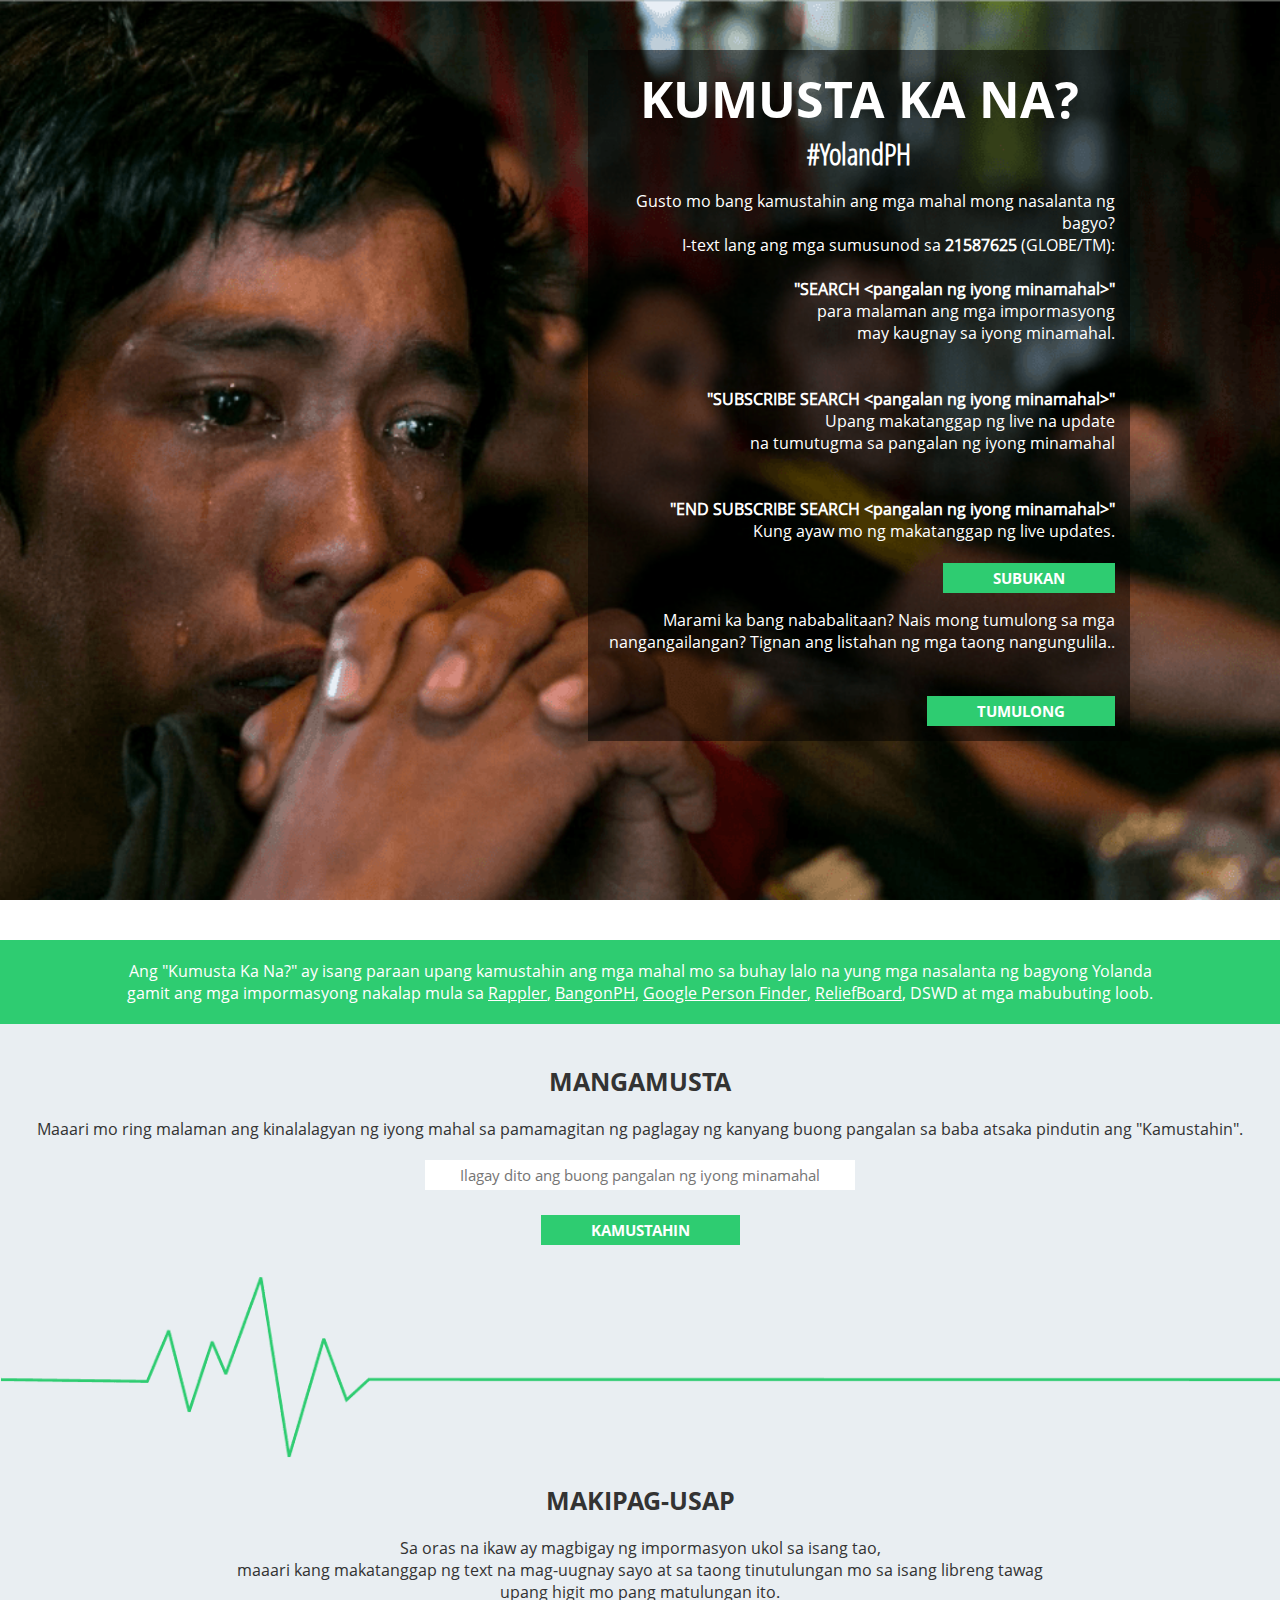
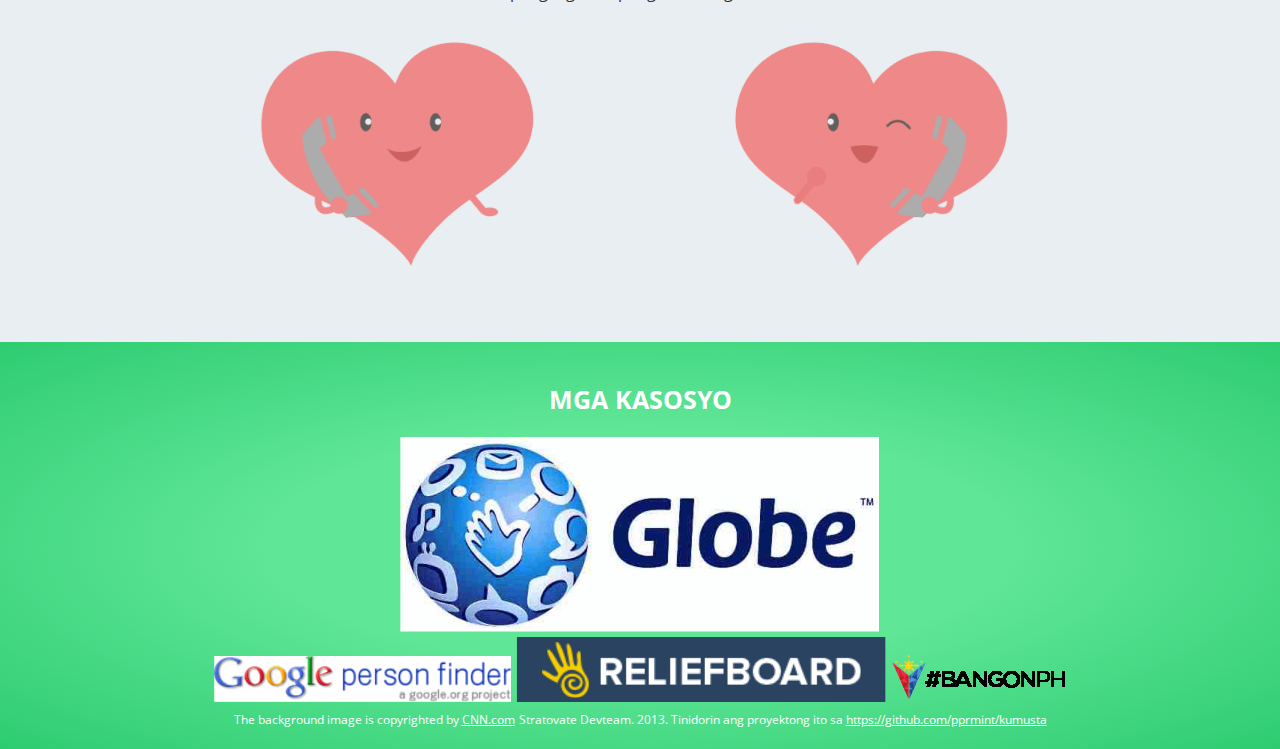
<file: index.html>
<!DOCTYPE html>
<html>
	<head>
		<meta http-equiv="Content-Type" content="text/html; charset=utf-8">
		<meta http-equiv="Cache-control" content="public">
		<meta name="viewport" content="width=device-width, user-scalable=no" />
		<title>Kamusta Ka Na?</title>
		<link rel="stylesheet" type="text/css" href="css/nprogress.css" />
		<style type="text/css">
			@font-face {
				font-family: "OpenSans";
				src: url("fonts/OpenSans-Regular.woff");
			}
			@font-face {
				font-family: "OpenSansLight";
				src: url("fonts/OpenSans-CondLight.woff");
			}
			@font-face {
				font-family: "OpenSansBold";
				src: url("fonts/OpenSans-Bold.woff");
			}
			*{
				font-family: "OpenSans";
				color: #FFF;
			}
			html,body{
				margin: 0;
				padding: 0;
				width: 100%;
			}
			.clearfix{	
				clear: both;
			}
			section{
				width: 100%;
				background: #2ECC71;
				padding: 20px 0;
				text-align: center;
			}
			#top{
				background-image: url(imgs/bg.png);
				background-attachment: fixed;
				background-repeat: no-repeat;
				background-size: cover;
				background-position: center;
				background-color: #FFF;
				position: relative;
			}
			#top #container{
				text-align: right;
				float: right;
				width: 40%;
				padding: 15px;
				margin-right: 150px;
				margin-top: 30px;
				background: rgba(0,0,0,0.5);
			}
			#middle{
				background-color: #E9EEF2;
			}
			#middle h3, #middle span{
				color: #333;
			}
			#bottom{
				background: #5fe697; /* Old browsers */
				background: -moz-radial-gradient(center, ellipse cover,  #5fe697 0%, #5fe697 41%, #2ecc71 100%); /* FF3.6+ */
				background: -webkit-gradient(radial, center center, 0px, center center, 100%, color-stop(0%,#5fe697), color-stop(41%,#5fe697), color-stop(100%,#2ecc71)); /* Chrome,Safari4+ */
				background: -webkit-radial-gradient(center, ellipse cover,  #5fe697 0%,#5fe697 41%,#2ecc71 100%); /* Chrome10+,Safari5.1+ */
				background: -o-radial-gradient(center, ellipse cover,  #5fe697 0%,#5fe697 41%,#2ecc71 100%); /* Opera 12+ */
				background: -ms-radial-gradient(center, ellipse cover,  #5fe697 0%,#5fe697 41%,#2ecc71 100%); /* IE10+ */
				background: radial-gradient(ellipse at center,  #5fe697 0%,#5fe697 41%,#2ecc71 100%); /* W3C */
				filter: progid:DXImageTransform.Microsoft.gradient( startColorstr='#5fe697', endColorstr='#2ecc71',GradientType=1 ); /* IE6-9 fallback on horizontal gradient */
			}
			h1,h3,h6{
				margin: 0;
			}
			h1, h3{
				font-family: "OpenSansBold";
			}
			h1{
				font-size: 50px;
				text-align: center;
			}
			h3{
				margin: 20px 0;
				font-size: 25px;
			}
			h6{
				text-align: center;
				font-size: 30px;
				font-family: "OpenSansLight";
			}
			input{
				margin: 20px 0;
				border: 0;
				font-size: 15px;
				width: 400px;
				padding: 5px 15px;
				color: #333;
				text-align: center;
			}
			button{
				margin-top: 5px;
				font-family: "OpenSansBold";
				border: 0;
				background: #2ECC71;
				font-size: 15px;
				padding: 5px 50px;
				cursor: pointer;
			}
			#copyright{
				font-size: 12px;
			}
			#results{
				color: #333;
				width: 90%;
				margin: 10px auto;
			}
			.res{
				width: 100%;
				margin: 10px;
			}
			.res:nth-child(odd){
				color: #2ECC71;
				background: #FFF;
			}
			.res a{
				color: #333;
				text-decoration: none;
			}
			.res a:hover{
				color: #000;
				text-decoration: underline;
			}
			#results h4{
				background: #2ECC71;
				color: #FFF;
				font-family: "OpenSansBold";
				clear: both;
				font-size: 15px;
				text-align: center;
				position: relative;
				width: 40%;
				padding: 10px;
				padding-right: 20px;
			}
			#results h4::after{
				content: ' ';
				height: 30px;
				width: 30px;
				background: inherit;
				position: absolute;
				right: -30px;
				top: 5px;
				pointer-events: none;
				-webkit-transform: translateX(-50%) rotate(45deg);
				transform: translateX(-50%) rotate(45deg);
				z-index: 3;
			}
			.white-button{
				background: #FFF;
				color: #2ECC71;
				text-decoration: none;
				padding: 5px 50px;
				font-family: "OpenSansBold";
			}
			.fb{
				float: left;
				width: 300px;
			}
			.ggl, .bph, .rbrd, .dswd{
				float: left;
				text-align: left;
				padding: 5px;
				width: 17%;
				width: calc(20%-10px);
				text-overflow: ellipsis;
				overflow: hidden
			}
			@media screen and (max-width: 960px) {
				img{
					width: 100%;
					height: auto;
				}
				#results h4{
					text-align: center;
					padding: 10px 0;
					width: 100%;
					width: calc(100%-20px);
				}	
				.fb{
					width: 50%;
					text-align: center;
				}
				#results{
					width: 100%;
				}
				.res{
					margin: 10px 0;
					padding: 5px 0;
				}
				#results h4::after{
					display: none;
				}
			}
			@media screen and (max-width: 768px) {
				#top #container{
					text-align: center;
					margin-right: 50px;
					width: 50%;
				}
				.ggl, .bph, .rbrd, .dswd{
					width: 100%;
				}
			}
			@media screen and (max-width: 480px) {
				#top #container{
					width: 100%;
					margin: 0;
					padding: 0;
					text-align: center;
				}
				input{
					width: 80%;
				}
				img{
					width: 100%;
					height: auto;
				}
				.fb{
					width: 100%;
				}
			}
		</style>
	</head>
	<body>
		<section id="top">
			<div id="container">
				<h1>KUMUSTA KA NA?</h1>
				<h6>#YolandPH</h6>
				<p>
					Gusto mo bang kamustahin ang mga mahal mong nasalanta ng bagyo?<br />
					I-text lang ang mga sumusunod sa <b>21587625</b> (GLOBE/TM):<br /><br />

					<b>"SEARCH &lt;pangalan ng iyong minamahal&gt;"</b><br />
					para malaman ang mga impormasyong<br />
					may kaugnay sa iyong minamahal.<br />
					<br /><br />
					<b>"SUBSCRIBE SEARCH &lt;pangalan ng iyong minamahal&gt;"</b><br />
					Upang makatanggap ng live na update<br />
					na tumutugma sa pangalan ng iyong minamahal<br />
					<br /><br />
					<b>"END SUBSCRIBE SEARCH &lt;pangalan ng iyong minamahal&gt;"</b><br />
					Kung ayaw mo ng makatanggap ng live updates.<br />
				</p>
				<button onclick="location.hash='#';location.hash='#desc';">SUBUKAN</button>
				<br />
				<p>Marami ka bang nababalitaan? Nais mong tumulong sa mga nangangailangan? Tignan ang listahan ng mga taong nangungulila..</p>
				<br />
				<button onclick="window.location = 'tumulong.html';">TUMULONG</button>
			</div>
			<br class="clearfix"/>
		</section>
		<section id="desc">
			Ang "Kumusta Ka Na?" ay isang paraan upang kamustahin ang mga mahal mo sa buhay lalo na yung mga nasalanta ng bagyong Yolanda<br />
			gamit ang mga impormasyong nakalap mula sa <a target="blank" href="//www.facebook.com/media/set/?set=a.666212400066213.1073741867.310621318958658&type=3">Rappler</a>, <a target="blank" href="//bangonph.com">BangonPH</a>, <a target="blank" href="//google.org/personfinder/">Google Person Finder</a>, <a target="blank" href="//reliefboard.com">ReliefBoard</a>, DSWD at mga mabubuting loob.
		</section>
		<section id="middle">
			<h3>MANGAMUSTA</h3>
			<span>Maaari mo ring malaman ang kinalalagyan ng iyong mahal sa pamamagitan ng paglagay ng kanyang buong pangalan sa baba atsaka pindutin ang "Kamustahin".</span>
			<br />
			<form action="POST" action="#" onsubmit="displayResult(); return false;">
				<input required="required" type="text" placeholder="Ilagay dito ang buong pangalan ng iyong minamahal" id="name"/>
				<br />
				<button type="submit" id="kamustahin">KAMUSTAHIN</button>
			<form>
			<div id="results"></div>
			<br class="clearfix"/>
			<img alt="lifeline" src="imgs/lifeline.png" width="100%" height="auto"/>
			<h3>MAKIPAG-USAP</h3>
			<span>Sa oras na ikaw ay magbigay ng impormasyon ukol sa isang tao,<br />maaari kang makatanggap ng text na mag-uugnay sayo at sa taong tinutulungan mo sa isang libreng tawag<br />upang higit mo pang matulungan ito.</span>
			<br /><br />
			<img alt="hearts" src="imgs/hearts.png" width="60%" height="auto"/>
			<br /><br />
		</section>
		
		<section id="bottom">
			<h3>MGA KASOSYO</h3>
			<a target="_blank" href="//beta.globe.com.ph"><img src="imgs/globe.png" width="480px" height="196px" alt="Globe"/></a>
			<br />
			<a target="_blank" href="//google.org/personfinder/"><img src="imgs/google.png" width="298px" height="46px" alt="Google Person Finder"/></a>
			<a target="_blank" href="//reliefboard.com"><img src="imgs/reliefboard.png" width="370px" height="65px" alt="ReliefBoard"/></a>
			<a target="_blank" href="//bangonph.com"><img src="imgs/bangonph.png" width="177" height="50px" alt="BangonPH"/></a>
			<br />
			<span id="copyright">The background image is copyrighted by <a target="_blank" href="//CNN.com">CNN.com</a></span>
			<span id="copyright">Stratovate Devteam. 2013. Tinidorin ang proyektong ito sa <a target="_blank" href="https://github.com/pprmint/kumusta">https://github.com/pprmint/kumusta</a></span>
		</section>
		
		<script type="text/javascript" src="js/nprogress.js"></script>
		<script type="text/javascript">
			String.prototype.trim = function(c){
				var d = c || 80;
				return this.substring(0,d-3) + (this.length >= d ?'...':'');
			};
			function displayResult(){
				var a = document.getElementById('name').value,
					button = document.getElementById('kamustahin'),
					res = document.getElementById('results'),
					xmlhttp,
					data,
					i;
				if(a && a.length > 2){
					NProgress.start();
					button.innerHTML = "KASALUKUYANG KINUKUMUSTA...";
					xmlhttp = new XMLHttpRequest();
					xmlhttp.onreadystatechange = function(){
						if(xmlhttp.readyState == 1){
							NProgress.set(0.33);
						}
						else if(xmlhttp.readyState == 3){
							NProgress.set(0.66);
						}
						else if (xmlhttp.readyState == 4 && xmlhttp.status == 200){
							res.innerHTML = "";
							data = JSON.parse(xmlhttp.responseText);
							data = data.data;
							button.innerHTML = "KAMUSTAHIN";
							
							data.fb.length && (res.innerHTML += "<br /><h4>MGA RESULTA GALING SA RAPPLER</h4>");
							for(i=0; i < data.fb.length; i+=1){
								if(data.fb[i].image){
									res.innerHTML += "<div class='res fb'><a target='_blank' href='"+data.fb[i].from+"'><img src='"+data.fb[i].image+"' width='300px'/></a></div>";
								}
							}
							res.innerHTML += "<br /><br class='clearfix'/>";
							
							data.google.length && (res.innerHTML += "<br class='clearfix' /><h4>MGA RESULTA GALING SA GOOGLE</h4>");
							for(i=0; i < data.google.length; i+=1){
								if(data.google[i].message && data.google[i].message.length > 5){
									res.innerHTML += "<div class='res ggl'><a target='_blank' href='"+data.google[i].from+"'>"+data.google[i].sender+", "+data.google[i].message.trim()+"</div>";
								}
							}
							
							data.dswd.length && (res.innerHTML += "<br class='clearfix' /><h4>MGA RESULTA GALING SA DSWD</h4>");
							for(i=0; i < data.dswd.length; i+=1){
								if(data.dswd[i].message){
									res.innerHTML += "<div class='res dswd'><a target='_blank' href='"+data.dswd[i].from+"'>From "+data.dswd[i].sender+" : "+data.dswd[i].message.trim()+" </div>";
								}
							}
							
							data.bangon.length && (res.innerHTML += "<br class='clearfix' /><h4>MGA RESULTA GALING SA BANGONPH</h4>");
							for(i=0; i < data.bangon.length; i+=1){
								if(data.bangon[i].message){
									res.innerHTML += "<div class='res bph'><a target='_blank' href='//www.bangonph.com/posts/"+data.bangon[i].id+"'>From "+data.bangon[i].sender+" : "+data.bangon[i].message.trim()+"</div>";
								}
							}
							
							data.relief.length && (res.innerHTML += "<br class='clearfix'/><h4>MGA RESULTA GALING SA RELIEFBOARD</h4>");
							for(i=0; i < data.relief.length; i+=1){
								if(data.relief[i].message){
									res.innerHTML += "<div class='res rbrd'><a target='_blank' href='//www.reliefboard.com/ph/post.php?id="+data.relief[i].id+"'>From "+unescape(data.relief[i].sender)+" : "+unescape(data.relief[i].message.trim())+"</div>";
								}
							}
							
							
							if(	data.fb.length == 0 &&
								data.google.length == 0 &&
								data.relief.length == 0 &&
								data.bangon.length == 0 &&
								data.dswd.length == 0){
								res.innerHTML += "Pasensya na ngunit wala kaming nakalap na balita na may kaugnay kay '"+a+"' :( Patawad..";
							}
							
							NProgress.done();
						}
					};
					xmlhttp.open("GET","http://ec2-184-169-205-217.us-west-1.compute.amazonaws.com/search?source=web&query="+a,true);
					xmlhttp.send();
				}
				else{
					alert("Pakilagay ng mabuti ang pangalan ng iyong minamahal");
				}
			}
			(function(){
				var top = document.getElementById('top'),
					respond = function(){
						top.style.minHeight = window.innerHeight+"px";
					};
				window.onresize = respond;
				respond();
			})();
		</script>
	</body>
</html>
</file>
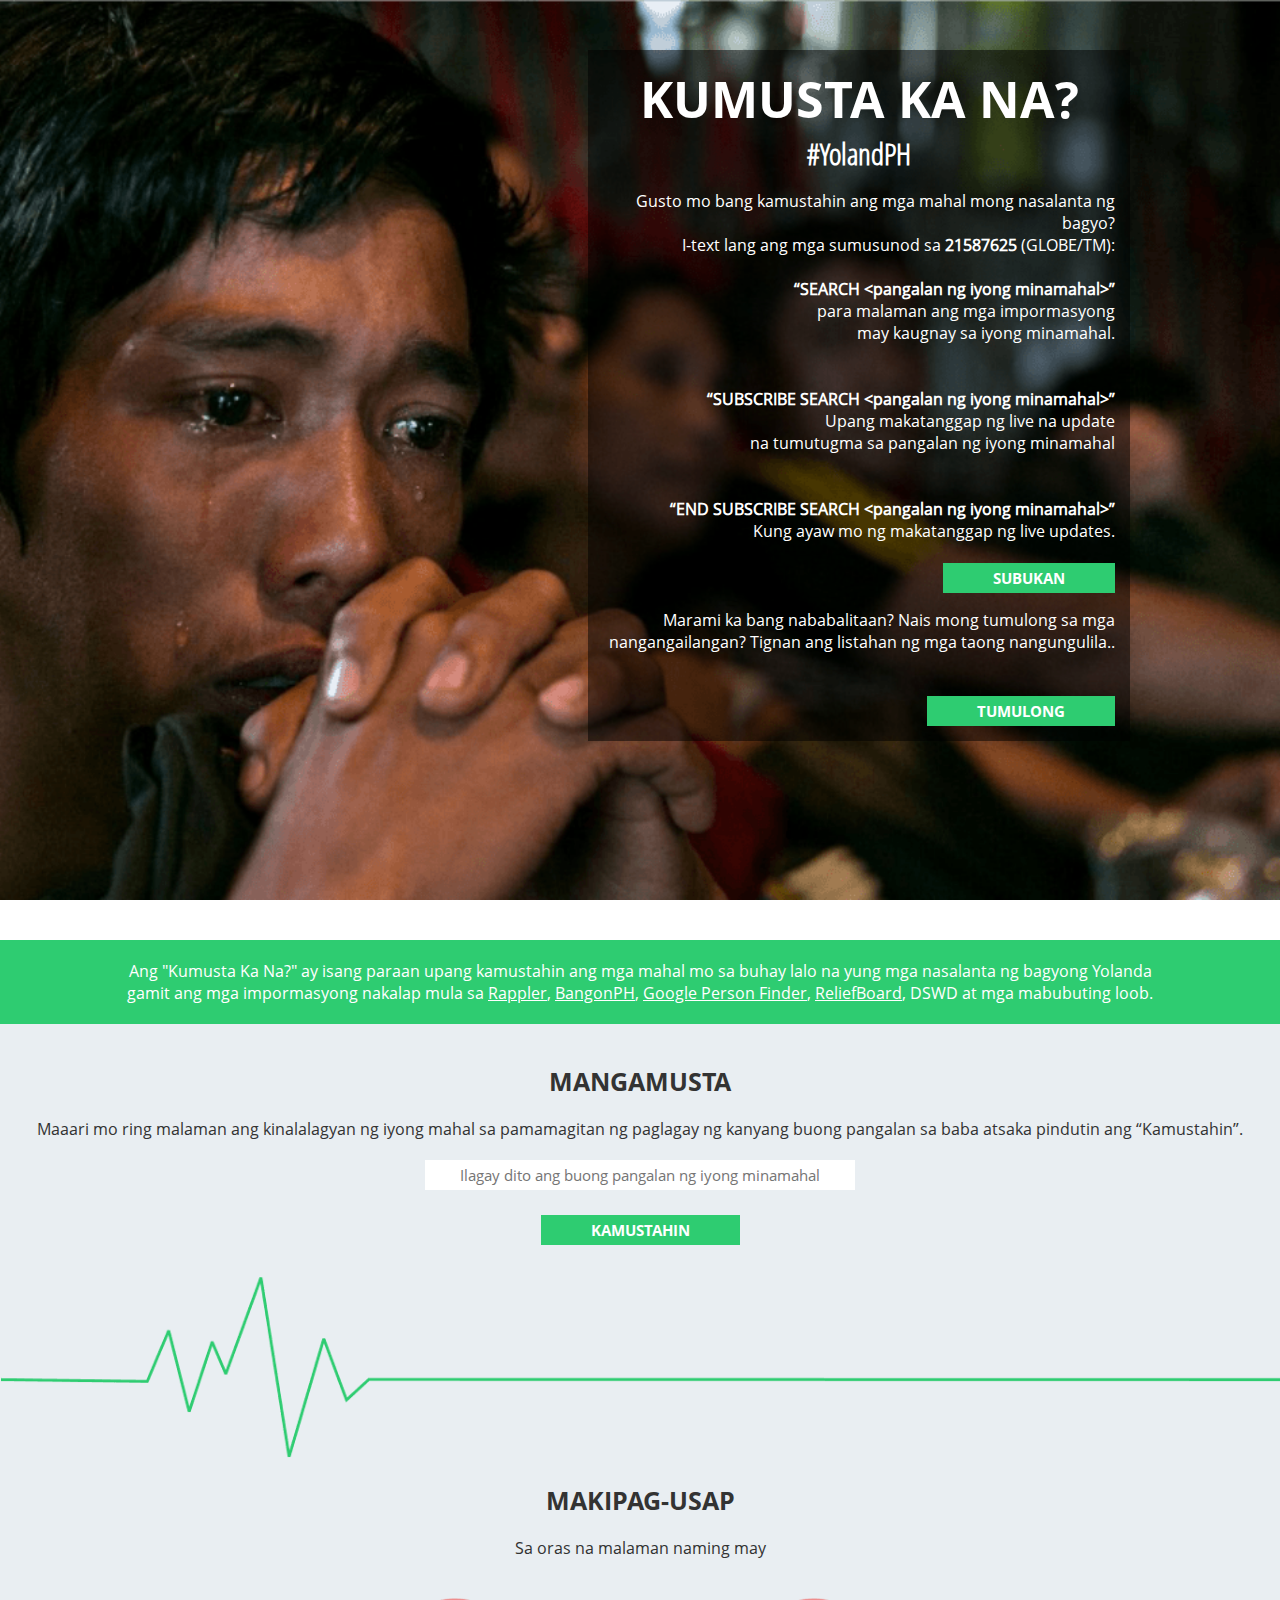
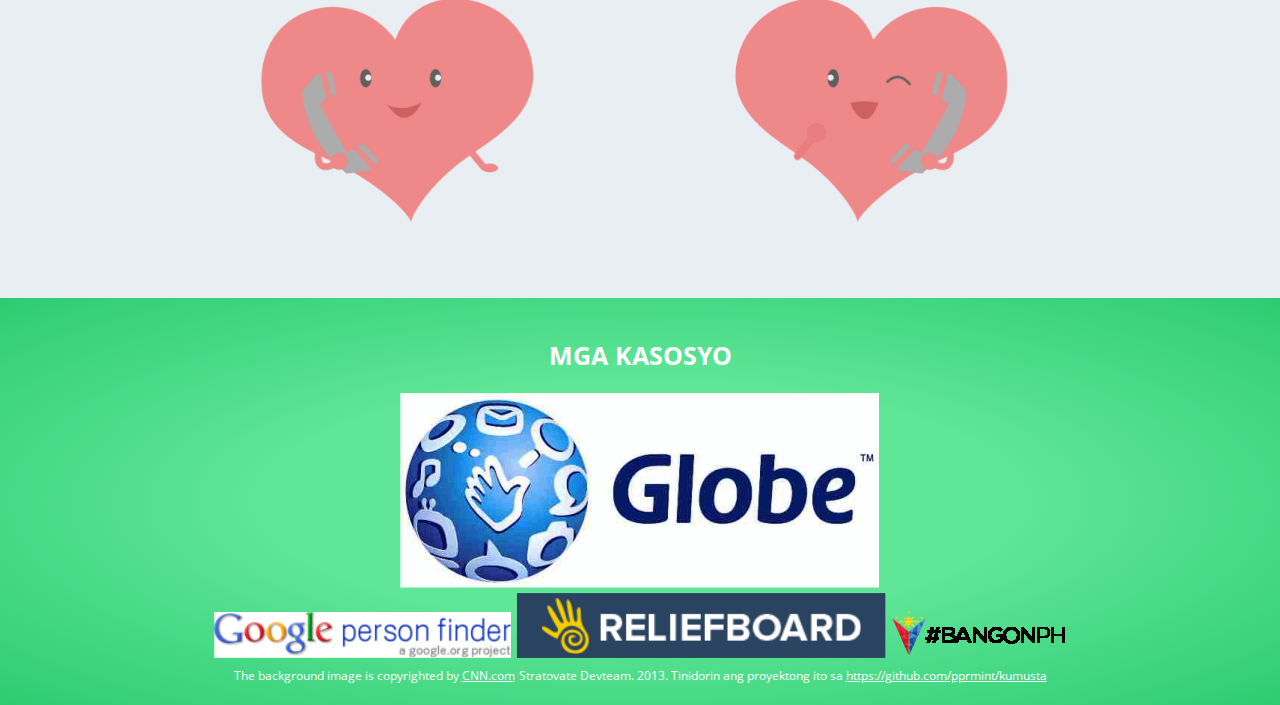
<file: frontend/index.html>
<!DOCTYPE html>
<html>
	<head>
		<meta http-equiv="Content-Type" content="text/html; charset=utf-8">
		<meta http-equiv="Cache-control" content="public">
		<meta name="viewport" content="width=device-width, user-scalable=no" />
		<title>Kamusta Ka Na?</title>
		<link rel="stylesheet" type="text/css" href="css/nprogress.css" />
		<style type="text/css">
			@font-face {
				font-family: "OpenSans";
				src: url("fonts/OpenSans-Regular.woff");
			}
			@font-face {
				font-family: "OpenSansLight";
				src: url("fonts/OpenSans-CondLight.woff");
			}
			@font-face {
				font-family: "OpenSansBold";
				src: url("fonts/OpenSans-Bold.woff");
			}
			*{
				font-family: "OpenSans";
				color: #FFF;
			}
			html,body{
				margin: 0;
				padding: 0;
				width: 100%;
			}
			.clearfix{	
				clear: both;
			}
			section{
				width: 100%;
				background: #2ECC71;
				padding: 20px 0;
				text-align: center;
			}
			#top{
				background-image: url(imgs/bg.png);
				background-attachment: fixed;
				background-repeat: no-repeat;
				background-size: cover;
				background-position: center;
				background-color: #FFF;
				position: relative;
			}
			#top #container{
				text-align: right;
				float: right;
				width: 40%;
				padding: 15px;
				margin-right: 150px;
				margin-top: 30px;
				background: rgba(0,0,0,0.5);
			}
			#middle{
				background-color: #E9EEF2;
			}
			#middle h3, #middle span{
				color: #333;
			}
			#bottom{
				background: #5fe697; /* Old browsers */
				background: -moz-radial-gradient(center, ellipse cover,  #5fe697 0%, #5fe697 41%, #2ecc71 100%); /* FF3.6+ */
				background: -webkit-gradient(radial, center center, 0px, center center, 100%, color-stop(0%,#5fe697), color-stop(41%,#5fe697), color-stop(100%,#2ecc71)); /* Chrome,Safari4+ */
				background: -webkit-radial-gradient(center, ellipse cover,  #5fe697 0%,#5fe697 41%,#2ecc71 100%); /* Chrome10+,Safari5.1+ */
				background: -o-radial-gradient(center, ellipse cover,  #5fe697 0%,#5fe697 41%,#2ecc71 100%); /* Opera 12+ */
				background: -ms-radial-gradient(center, ellipse cover,  #5fe697 0%,#5fe697 41%,#2ecc71 100%); /* IE10+ */
				background: radial-gradient(ellipse at center,  #5fe697 0%,#5fe697 41%,#2ecc71 100%); /* W3C */
				filter: progid:DXImageTransform.Microsoft.gradient( startColorstr='#5fe697', endColorstr='#2ecc71',GradientType=1 ); /* IE6-9 fallback on horizontal gradient */
			}
			h1,h3,h6{
				margin: 0;
			}
			h1, h3{
				font-family: "OpenSansBold";
			}
			h1{
				font-size: 50px;
				text-align: center;
			}
			h3{
				margin: 20px 0;
				font-size: 25px;
			}
			h6{
				text-align: center;
				font-size: 30px;
				font-family: "OpenSansLight";
			}
			input{
				margin: 20px 0;
				border: 0;
				font-size: 15px;
				width: 400px;
				padding: 5px 15px;
				color: #333;
				text-align: center;
			}
			button{
				margin-top: 5px;
				font-family: "OpenSansBold";
				border: 0;
				background: #2ECC71;
				font-size: 15px;
				padding: 5px 50px;
				cursor: pointer;
			}
			#copyright{
				font-size: 12px;
			}
			#results{
				width: 90%;
				margin: 10px auto;
			}
			.res{
				width: 100%;
				margin: 0 auto;
			}
			.res:nth-child(odd){
				color: #2ECC71;
				background: #FFF;
			}
			.res a{
				color: #333;
				text-decoration: none;
			}
			.res a:hover{
				color: #000;
				text-decoration: underline;
			}
			#results h4{
				background: #2ECC71;
				color: #FFF;
				font-family: "OpenSansBold";
				clear: both;
				font-size: 15px;
				text-align: center;
				position: relative;
				width: 40%;
				padding: 10px;
				padding-right: 20px;
			}
			#results h4::after{
				content: ' ';
				height: 30px;
				width: 30px;
				background: inherit;
				position: absolute;
				right: -30px;
				top: 5px;
				pointer-events: none;
				-webkit-transform: translateX(-50%) rotate(45deg);
				transform: translateX(-50%) rotate(45deg);
				z-index: 3;
			}
			.white-button{
				background: #FFF;
				color: #2ECC71;
				text-decoration: none;
				padding: 5px 50px;
				font-family: "OpenSansBold";
			}
			.fb{
				float: left;
				width: 300px;
			}
			.ggl, .bph, .rbrd, .dswd{
				float: left;
				text-align: left;
				padding: 5px;
				width: 17%;
				width: calc(20%-10px);
				border-bottom: 1px solid #CCC;
				text-overflow: ellipsis;
				overflow: hidden
			}
			@media screen and (max-width: 960px) {
				img{
					width: 100%;
					height: auto;
				}
				#results h4{
					width: 100%;
					text-align: center;
					padding: 10px;
				}
				.fb{
					width: 50%;
					text-align: center;
				}
				#results{
					width: 100%;
				}
				#results h4::after{
					display: none;
				}
			}
			@media screen and (max-width: 768px) {
				#top #container{
					text-align: center;
					margin-right: 50px;
					width: 50%;
				}
				.ggl, .bph, .rbrd, .dswd{
					width: 100%;
				}
			}
			@media screen and (max-width: 480px) {
				#top #container{
					width: 100%;
					margin: 0;
					padding: 0;
					text-align: center;
				}
				input{
					width: 80%;
				}
				img{
					width: 100%;
					height: auto;
				}
				.fb{
					width: 100%;
				}
			}
		</style>
	</head>
	<body>
		<section id="top">
			<div id="container">
				<h1>KUMUSTA KA NA?</h1>
				<h6>#YolandPH</h6>
				<p>
					Gusto mo bang kamustahin ang mga mahal mong nasalanta ng bagyo?<br />
					I-text lang ang mga sumusunod sa <b>21587625</b> (GLOBE/TM):<br /><br />

					<b>“SEARCH &lt;pangalan ng iyong minamahal&gt;”</b><br />
					para malaman ang mga impormasyong<br />
					may kaugnay sa iyong minamahal.<br />
					<br /><br />
					<b>“SUBSCRIBE SEARCH &lt;pangalan ng iyong minamahal&gt;”</b><br />
					Upang makatanggap ng live na update<br />
					na tumutugma sa pangalan ng iyong minamahal<br />
					<br /><br />
					<b>“END SUBSCRIBE SEARCH &lt;pangalan ng iyong minamahal&gt;”</b><br />
					Kung ayaw mo ng makatanggap ng live updates.<br />
				</p>
				<button onclick="location.hash='#';location.hash='#desc';">SUBUKAN</button>
				<br />
				<p>Marami ka bang nababalitaan? Nais mong tumulong sa mga nangangailangan? Tignan ang listahan ng mga taong nangungulila..</p>
				<br />
				<button onclick="window.location = 'tumulong.html';">TUMULONG</button>
			</div>
			<br class="clearfix"/>
		</section>
		<section id="desc">
			Ang "Kumusta Ka Na?" ay isang paraan upang kamustahin ang mga mahal mo sa buhay lalo na yung mga nasalanta ng bagyong Yolanda<br />
			gamit ang mga impormasyong nakalap mula sa <a target="blank" href="//www.facebook.com/media/set/?set=a.666212400066213.1073741867.310621318958658&type=3">Rappler</a>, <a target="blank" href="//bangonph.com">BangonPH</a>, <a target="blank" href="//google.org/personfinder/">Google Person Finder</a>, <a target="blank" href="//reliefboard.com">ReliefBoard</a>, DSWD at mga mabubuting loob.
		</section>
		<section id="middle">
			<h3>MANGAMUSTA</h3>
			<span>Maaari mo ring malaman ang kinalalagyan ng iyong mahal sa pamamagitan ng paglagay ng kanyang buong pangalan sa baba atsaka pindutin ang “Kamustahin”.</span>
			<br />
			<form action="POST" action="#" onsubmit="displayResult(); return false;">
				<input required="required" type="text" placeholder="Ilagay dito ang buong pangalan ng iyong minamahal" id="name"/>
				<br />
				<button type="submit" id="kamustahin">KAMUSTAHIN</button>
			<form>
			<div id="results"></div>
			<br class="clearfix"/>
			<img alt="lifeline" src="imgs/lifeline.png" width="100%" height="auto"/>
			<h3>MAKIPAG-USAP</h3>
			<span>Sa oras na malaman naming may</span>
			<br /><br />
			<img alt="hearts" src="imgs/hearts.png" width="60%" height="auto"/>
			<br /><br />
		</section>
		
		<section id="bottom">
			<h3>MGA KASOSYO</h3>
			<a target="_blank" href="//beta.globe.com.ph"><img src="imgs/globe.png" width="480px" height="196px" alt="Globe"/></a>
			<br />
			<a target="_blank" href="//google.org/personfinder/"><img src="imgs/google.png" width="298px" height="46px" alt="Google Person Finder"/></a>
			<a target="_blank" href="//reliefboard.com"><img src="imgs/reliefboard.png" width="370px" height="65px" alt="ReliefBoard"/></a>
			<a target="_blank" href="//bangonph.com"><img src="imgs/bangonph.png" width="177" height="50px" alt="BangonPH"/></a>
			<br />
			<span id="copyright">The background image is copyrighted by <a target="_blank" href="//CNN.com">CNN.com</a></span>
			<span id="copyright">Stratovate Devteam. 2013. Tinidorin ang proyektong ito sa <a target="_blank" href="https://github.com/pprmint/kumusta">https://github.com/pprmint/kumusta</a></span>
		</section>
		
		<script type="text/javascript" src="js/nprogress.js"></script>
		<script type="text/javascript">
			String.prototype.trim = function(c){
				var d = c || 80;
				return this.substring(0,d-3) + (this.length >= d ?'...':'');
			};
			function displayResult(){
				var a = document.getElementById('name').value,
					button = document.getElementById('kamustahin'),
					res = document.getElementById('results'),
					xmlhttp,
					data,
					i;
				if(a && a.length > 2){
					NProgress.start();
					button.innerHTML = "KASALUKUYANG KINUKUMUSTA...";
					xmlhttp = new XMLHttpRequest();
					xmlhttp.onreadystatechange = function(){
						if(xmlhttp.readyState == 1){
							NProgress.set(0.33);
						}
						else if(xmlhttp.readyState == 3){
							NProgress.set(0.66);
						}
						else if (xmlhttp.readyState == 4 && xmlhttp.status == 200){
							res.innerHTML = "";
							data = JSON.parse(xmlhttp.responseText);
							data = data.data;
							button.innerHTML = "KAMUSTAHIN";
							
							data.fb.length && (res.innerHTML += "<br /><h4>MGA RESULTA GALING SA RAPPLER</h4>");
							for(i=0; i < data.fb.length; i+=1){
								if(data.fb[i].image){
									res.innerHTML += "<div class='res fb'><a target='_blank' href='"+data.fb[i].from+"'><img src='"+data.fb[i].image+"' width='300px'/></a></div>";
								}
							}
							res.innerHTML += "<br /><br class='clearfix'/>";
							
							data.google.length && (res.innerHTML += "<br class='clearfix' /><h4>MGA RESULTA GALING SA GOOGLE</h4>");
							for(i=0; i < data.google.length; i+=1){
								if(data.google[i].message && data.google[i].message.length > 5){
									res.innerHTML += "<div class='res ggl'><a target='_blank' href='"+data.google[i].from+"'>"+data.google[i].message.trim()+"</div>";
								}
							}
							
							data.dswd.length && (res.innerHTML += "<br class='clearfix' /><h4>MGA RESULTA GALING SA DSWD</h4>");
							for(i=0; i < data.dswd.length; i+=1){
								if(data.dswd[i].message){
									res.innerHTML += "<div class='res dswd'><a target='_blank' href='"+data.dswd[i].from+"'>From "+data.dswd[i].sender+" : "+data.dswd[i].message.trim()+" </div>";
								}
							}
							
							data.bangon.length && (res.innerHTML += "<br class='clearfix' /><h4>MGA RESULTA GALING SA BANGONPH</h4>");
							for(i=0; i < data.bangon.length; i+=1){
								if(data.bangon[i].message){
									res.innerHTML += "<div class='res bph'><a target='_blank' href='//www.bangonph.com/posts/"+data.bangon[i].id+"'>From "+data.bangon[i].sender+" : "+data.bangon[i].message.trim()+"</div>";
								}
							}
							
							data.relief.length && (res.innerHTML += "<br class='clearfix'/><h4>MGA RESULTA GALING SA RELIEFBOARD</h4>");
							for(i=0; i < data.relief.length; i+=1){
								if(data.relief[i].message){
									res.innerHTML += "<div class='res rbrd'><a target='_blank' href='//www.reliefboard.com/ph/post.php?id="+data.relief[i].id+"'>From "+unescape(data.relief[i].sender)+" : "+unescape(data.relief[i].message.trim())+"</div>";
								}
							}
							
							NProgress.done();
						}
					};
					xmlhttp.open("GET","http://ec2-184-169-205-217.us-west-1.compute.amazonaws.com/search?source=web&query="+a,true);
					xmlhttp.send();
				}
				else{
					alert("Pakilagay ng mabuti ang pangalan ng iyong minamahal");
				}
			}
			(function(){
				var top = document.getElementById('top'),
					respond = function(){
						top.style.minHeight = window.innerHeight+"px";
					};
				window.onresize = respond;
				respond();
			})();
		</script>
	</body>
</html>
</file>
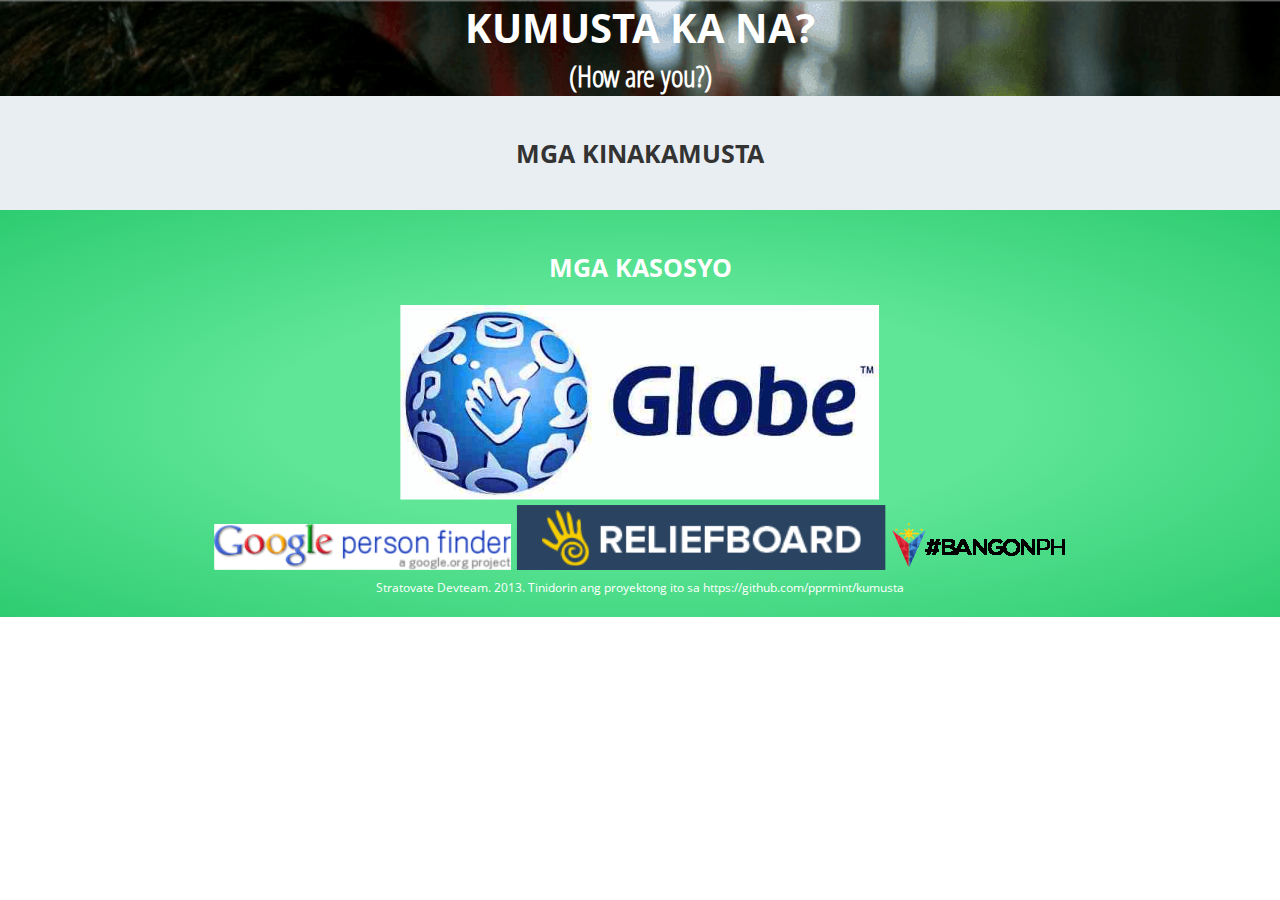
<file: tumulong.html>
<!DOCTYPE html>
<html>
	<head>
		<meta http-equiv="Content-Type" content="text/html; charset=utf-8">
		<meta http-equiv="Cache-control" content="public">
		<meta name="viewport" content="width=device-width, user-scalable=no" />
		<title>Kamusta Ka Na?</title>
		<style type="text/css">
			@font-face {
				font-family: "OpenSans";
				src: url("fonts/OpenSans-Regular.woff");
			}
			@font-face {
				font-family: "OpenSansLight";
				src: url("fonts/OpenSans-CondLight.woff");
			}
			@font-face {
				font-family: "OpenSansBold";
				src: url("fonts/OpenSans-Bold.woff");
			}
			*{
				font-family: "OpenSans";
				color: #FFF;
			}
			html,body{
				margin: 0;
				padding: 0;
				width: 100%;
			}
			.clearfix{
				clear: both;
			}
			section{
				width: 100%;
				padding: 20px 0;
				text-align: center;
			}
			#top{
				background-image: url(imgs/bg.png);
				background-attachment: fixed;
				background-repeat: no-repeat;
				background-size: cover;
				background-position: center;
				padding: 0;
			}
			#middle{
				background-color: #E9EEF2;
			}
			#middle ul li{
				padding: 5px 0;
				text-align: left;
			}
			#middle h3{
				color: #333;
			}
			#list{
				-moz-column-count:3; /* Firefox */
				-webkit-column-count:3; /* Safari and Chrome */
				column-count:3;
			}
			#list a{
				color: #333;
			}
			#list a:hover{
				color: #000;
				text-decoration: underline;
			}
			#bottom{
				background: #5fe697; /* Old browsers */
				background: -moz-radial-gradient(center, ellipse cover,  #5fe697 0%, #5fe697 41%, #2ecc71 100%); /* FF3.6+ */
				background: -webkit-gradient(radial, center center, 0px, center center, 100%, color-stop(0%,#5fe697), color-stop(41%,#5fe697), color-stop(100%,#2ecc71)); /* Chrome,Safari4+ */
				background: -webkit-radial-gradient(center, ellipse cover,  #5fe697 0%,#5fe697 41%,#2ecc71 100%); /* Chrome10+,Safari5.1+ */
				background: -o-radial-gradient(center, ellipse cover,  #5fe697 0%,#5fe697 41%,#2ecc71 100%); /* Opera 12+ */
				background: -ms-radial-gradient(center, ellipse cover,  #5fe697 0%,#5fe697 41%,#2ecc71 100%); /* IE10+ */
				background: radial-gradient(ellipse at center,  #5fe697 0%,#5fe697 41%,#2ecc71 100%); /* W3C */
				filter: progid:DXImageTransform.Microsoft.gradient( startColorstr='#5fe697', endColorstr='#2ecc71',GradientType=1 ); /* IE6-9 fallback on horizontal gradient */
			}
			h1,h3,h6{
				margin: 0;
			}
			a{
				text-decoration: none;
			}
			h1, h3{
				font-family: "OpenSansBold";
			}
			h1{
				font-size: 40px;
				text-align: center;
			}
			h3{
				margin: 20px 0;
				font-size: 25px;
			}
			h6{
				text-align: center;
				font-size: 30px;
				font-family: "OpenSansLight";
			}
			button{
				margin-top: 5px;
				font-family: "OpenSansBold";
				border: 0;
				background: #2ECC71;
				font-size: 15px;
				padding: 5px 50px;
				cursor: pointer;
			}
			#copyright{
				font-size: 12px;
			}
			.white-button{
				background: #FFF;
				color: #2ECC71;
				text-decoration: none;
				padding: 5px 50px;
			}
			@media screen and (max-width: 768px) {
				#top #container{
					text-align: center;
				}
			}
			@media screen and (max-width: 480px) {
				#top #container{
					width: 100%;
					padding: 0;
					text-align: center;
				}
				input{
					width: 80%;
				}
				img{
					width: 100%;
					height: auto;
				}
			}
			#form_div{
				position: fixed;
				bottom: 0;
				right: 50px;
				max-width: 350px;
				background: #FFF;
				text-align: center;
				display: none;
			}
			#form_div h5{
				background: #2ECC71;
				padding: 5px 0;
				margin: 0;
				width: 100%;
				font-family: "OpenSansBold";
				font-size: 20px;
			}
			#form_div input{
				border: 1px solid #CCC;
				margin: 5px 0;
				padding: 0;
				width: 90%;
				color: #333;
				font-size: 15px;
				padding: 5px 2px;
			}
			#form_div input[type="submit"]{
				cursor: pointer;
				background: #2ECC71;
				color: #FFF;
				font-family: "OpenSansBold";
			}
			#form_div textarea{
				color: #333;
				width: 90%;
				min-height: 75px;
			}
		</style>
	</head>
	<body>
		<div id="form_div">
			<h5>Mag-Report</h5>
			<form id="form" method="POST" action="#" onsubmit="return submitForm(this);">
				<input type="hidden" name="app_id" value="90an729m.kumusta.web"/>
				<input type="hidden" name="tags"/>
				<input type="text" name="name" placeholder="Ang iyong pangalan" required="required"/>
				<textarea name="message"></textarea>
				<input type="text" name="address" placeholder="Lokasyon" required="required"/>
				<input type="text" name="user_number" placeholder="Contact Number" required="required"/>
				<input type="submit" value="ISUMITE" id="submit_button" disabled="disabled"/>
			</form>
		</div>
		<section id="top">
			<a href="index.html"><h1>KUMUSTA KA NA?<h6>(How are you?)</h6></h1></a>
		</section>
		
		<section id="middle">
			<h3>MGA KINAKAMUSTA</h3>
			<div id="list"></div>
		</section>
		
		<section id="bottom">
			<h3>MGA KASOSYO</h3>
			<a target="_blank" href="//beta.globe.com.ph"><img src="imgs/globe.png" width="480px" height="196px" alt="Globe"/></a>
			<br />
			<a target="_blank" href="//google.org/personfinder/"><img src="imgs/google.png" width="298px" height="46px" alt="Google Person Finder"/></a>
			<a target="_blank" href="//reliefboard.com"><img src="imgs/reliefboard.png" width="370px" height="65px" alt="ReliefBoard"/></a>
			<a target="_blank" href="//bangonph.com"><img src="imgs/bangonph.png" width="177" height="50px" alt="BangonPH"/></a>
			<br />
			<span id="copyright">Stratovate Devteam. 2013. Tinidorin ang proyektong ito sa <a target="_blank" href="https://github.com/pprmint/kumusta">https://github.com/pprmint/kumusta</a></span>
		</section>
		
		<script type="text/javascript">
			function serialize(form) {
				if (!form || form.nodeName !== "FORM") {
					return;
				}
				var i, j, q = [];
				for (i = form.elements.length - 1; i >= 0; i = i - 1) {
					if (form.elements[i].name === "") {
						continue;
					}
					switch (form.elements[i].nodeName) {
					case 'INPUT':
						switch (form.elements[i].type) {
						case 'text':
						case 'hidden':
						case 'submit':
							q.push(form.elements[i].name + "=" + encodeURIComponent(form.elements[i].value));
							break;
						}
						break;			 
					case 'TEXTAREA':
						q.push(form.elements[i].name + "=" + encodeURIComponent(form.elements[i].value));
						break;
					}
				}
				return q.join("&");
			}
			
			function submitForm(f){
				document.getElementById('form_div').style.display = 'none';
				return false;
				document.getElementById('submit_button').value = 'ISINUSUMITE';
				document.getElementById('submit_button').disabled = 'disabled';
				var url = "http://www.reliefboard.com/messages/feed/",
					params = serialize(f),
					http = new XMLHttpRequest();
				http.open("POST", url, true);

				//Send the proper header information along with the request
				http.setRequestHeader("Content-type", "application/x-www-form-urlencoded");
				
				http.onreadystatechange = function() {//Call a function when the state changes.
					if(http.readyState == 4 && http.status == 200) {
						alert('Report Successfully Submitted!');
						f.reset();
						f.message.value = "";
						document.getElementById('form_div').style.display = 'none';
						document.getElementById('submit_button').value = 'ISUMITE';
						document.getElementById('submit_button').disabled = '';
					}
				}
				
				http.send(params);
				
				return false;
			}
			function report(name){
				document.getElementById('form').message.value = name;
				document.getElementById('form_div').style.display = 'inline';
				return false;
			}
			var xmlhttp = new XMLHttpRequest();
			xmlhttp.onreadystatechange= function(){
				if (xmlhttp.readyState==4 && xmlhttp.status==200){
					var data = JSON.parse(xmlhttp.responseText),
						list = document.getElementById('list'),
						i,
						data = data.data.result;
					for(i=0; i<data.length; i+=1){
						list.innerHTML += "<li><a href=\"#\" onclick='report(\""+data[i].searchString+"\")'>"+data[i].searchString+"</a></li>";
					}
				}
			}
			xmlhttp.open("GET","http://ec2-184-169-205-217.us-west-1.compute.amazonaws.com/subscriber",true);
			xmlhttp.send();
		</script>
	</body>
</html>
</file>
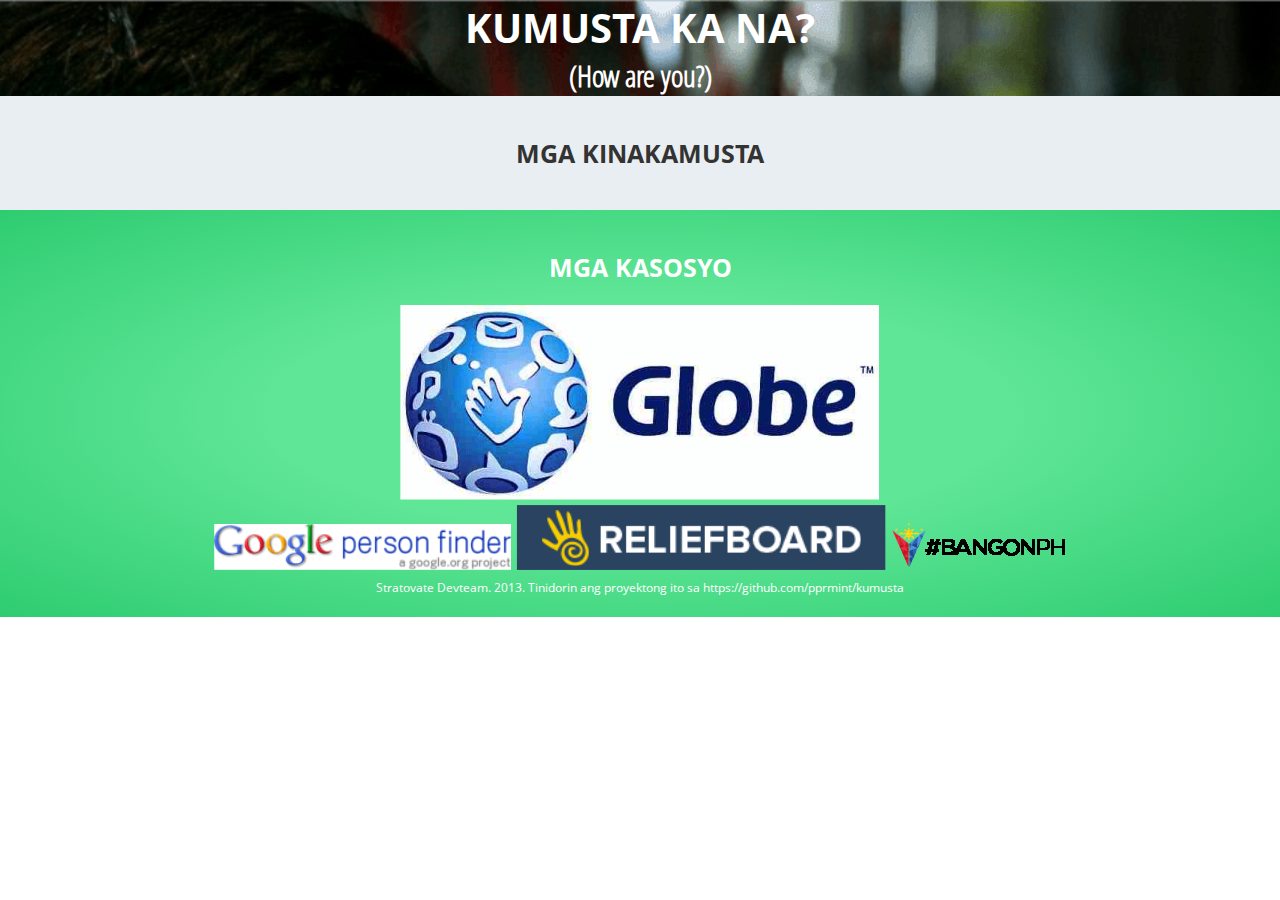
<file: frontend/tumulong.html>
<!DOCTYPE html>
<html>
	<head>
		<meta http-equiv="Content-Type" content="text/html; charset=utf-8">
		<meta http-equiv="Cache-control" content="public">
		<meta name="viewport" content="width=device-width, user-scalable=no" />
		<title>Kamusta Ka Na?</title>
		<style type="text/css">
			@font-face {
				font-family: "OpenSans";
				src: url("fonts/OpenSans-Regular.woff");
			}
			@font-face {
				font-family: "OpenSansLight";
				src: url("fonts/OpenSans-CondLight.woff");
			}
			@font-face {
				font-family: "OpenSansBold";
				src: url("fonts/OpenSans-Bold.woff");
			}
			*{
				font-family: "OpenSans";
				color: #FFF;
			}
			html,body{
				margin: 0;
				padding: 0;
				width: 100%;
			}
			.clearfix{
				clear: both;
			}
			section{
				width: 100%;
				padding: 20px 0;
				text-align: center;
			}
			#top{
				background-image: url(imgs/bg.png);
				background-attachment: fixed;
				background-repeat: no-repeat;
				background-size: cover;
				background-position: center;
				padding: 0;
			}
			#middle{
				background-color: #E9EEF2;
			}
			#middle ul li{
				padding: 5px 0;
				text-align: left;
			}
			#middle h3{
				color: #333;
			}
			#list{
				-moz-column-count:3; /* Firefox */
				-webkit-column-count:3; /* Safari and Chrome */
				column-count:3;
			}
			#list a{
				color: #333;
			}
			#list a:hover{
				color: #000;
				text-decoration: underline;
			}
			#bottom{
				background: #5fe697; /* Old browsers */
				background: -moz-radial-gradient(center, ellipse cover,  #5fe697 0%, #5fe697 41%, #2ecc71 100%); /* FF3.6+ */
				background: -webkit-gradient(radial, center center, 0px, center center, 100%, color-stop(0%,#5fe697), color-stop(41%,#5fe697), color-stop(100%,#2ecc71)); /* Chrome,Safari4+ */
				background: -webkit-radial-gradient(center, ellipse cover,  #5fe697 0%,#5fe697 41%,#2ecc71 100%); /* Chrome10+,Safari5.1+ */
				background: -o-radial-gradient(center, ellipse cover,  #5fe697 0%,#5fe697 41%,#2ecc71 100%); /* Opera 12+ */
				background: -ms-radial-gradient(center, ellipse cover,  #5fe697 0%,#5fe697 41%,#2ecc71 100%); /* IE10+ */
				background: radial-gradient(ellipse at center,  #5fe697 0%,#5fe697 41%,#2ecc71 100%); /* W3C */
				filter: progid:DXImageTransform.Microsoft.gradient( startColorstr='#5fe697', endColorstr='#2ecc71',GradientType=1 ); /* IE6-9 fallback on horizontal gradient */
			}
			h1,h3,h6{
				margin: 0;
			}
			a{
				text-decoration: none;
			}
			h1, h3{
				font-family: "OpenSansBold";
			}
			h1{
				font-size: 40px;
				text-align: center;
			}
			h3{
				margin: 20px 0;
				font-size: 25px;
			}
			h6{
				text-align: center;
				font-size: 30px;
				font-family: "OpenSansLight";
			}
			button{
				margin-top: 5px;
				font-family: "OpenSansBold";
				border: 0;
				background: #2ECC71;
				font-size: 15px;
				padding: 5px 50px;
				cursor: pointer;
			}
			#copyright{
				font-size: 12px;
			}
			.white-button{
				background: #FFF;
				color: #2ECC71;
				text-decoration: none;
				padding: 5px 50px;
			}
			@media screen and (max-width: 768px) {
				#top #container{
					text-align: center;
				}
			}
			@media screen and (max-width: 480px) {
				#top #container{
					width: 100%;
					padding: 0;
					text-align: center;
				}
				input{
					width: 80%;
				}
				img{
					width: 100%;
					height: auto;
				}
			}
			#form_div{
				position: fixed;
				bottom: 0;
				right: 50px;
				max-width: 350px;
				background: #FFF;
				text-align: center;
				display: none;
			}
			#form_div h5{
				background: #2ECC71;
				padding: 5px 0;
				margin: 0;
				width: 100%;
				font-family: "OpenSansBold";
				font-size: 20px;
			}
			#form_div input{
				border: 1px solid #CCC;
				margin: 5px 0;
				padding: 0;
				width: 90%;
				color: #333;
				font-size: 15px;
				padding: 5px 2px;
			}
			#form_div input[type="submit"]{
				cursor: pointer;
				background: #2ECC71;
				color: #FFF;
				font-family: "OpenSansBold";
			}
			#form_div textarea{
				color: #333;
				width: 90%;
				min-height: 75px;
			}
		</style>
	</head>
	<body>
		<div id="form_div">
			<h5>Mag-Report</h5>
			<form id="form" method="POST" action="#" onsubmit="return submitForm(this);">
				<input type="hidden" name="app_id" value="90an729m.kumusta.web"/>
				<input type="hidden" name="tags"/>
				<input type="text" name="name" placeholder="Ang iyong pangalan" required="required"/>
				<textarea name="message"></textarea>
				<input type="text" name="address" placeholder="Lokasyon" required="required"/>
				<input type="text" name="user_number" placeholder="Contact Number" required="required"/>
				<input type="submit" value="ISUMITE" id="submit_button"/>
			</form>
		</div>
		<section id="top">
			<a href="index.html"><h1>KUMUSTA KA NA?<h6>(How are you?)</h6></h1></a>
		</section>
		
		<section id="middle">
			<h3>MGA KINAKAMUSTA</h3>
			<div id="list"></div>
		</section>
		
		<section id="bottom">
			<h3>MGA KASOSYO</h3>
			<a target="_blank" href="//beta.globe.com.ph"><img src="imgs/globe.png" width="480px" height="196px" alt="Globe"/></a>
			<br />
			<a target="_blank" href="//google.org/personfinder/"><img src="imgs/google.png" width="298px" height="46px" alt="Google Person Finder"/></a>
			<a target="_blank" href="//reliefboard.com"><img src="imgs/reliefboard.png" width="370px" height="65px" alt="ReliefBoard"/></a>
			<a target="_blank" href="//bangonph.com"><img src="imgs/bangonph.png" width="177" height="50px" alt="BangonPH"/></a>
			<br />
			<span id="copyright">Stratovate Devteam. 2013. Tinidorin ang proyektong ito sa <a target="_blank" href="https://github.com/pprmint/kumusta">https://github.com/pprmint/kumusta</a></span>
		</section>
		
		<script type="text/javascript">
			function serialize(form) {
				if (!form || form.nodeName !== "FORM") {
					return;
				}
				var i, j, q = [];
				for (i = form.elements.length - 1; i >= 0; i = i - 1) {
					if (form.elements[i].name === "") {
						continue;
					}
					switch (form.elements[i].nodeName) {
					case 'INPUT':
						switch (form.elements[i].type) {
						case 'text':
						case 'hidden':
						case 'submit':
							q.push(form.elements[i].name + "=" + encodeURIComponent(form.elements[i].value));
							break;
						}
						break;			 
					case 'TEXTAREA':
						q.push(form.elements[i].name + "=" + encodeURIComponent(form.elements[i].value));
						break;
					}
				}
				return q.join("&");
			}
			
			function submitForm(f){
				document.getElementById('submit_button').value = 'ISINUSUMITE';
				var url = "http://www.reliefboard.com/messages/feed/",
					params = serialize(f),
					http = new XMLHttpRequest();
				http.open("POST", url, true);

				//Send the proper header information along with the request
				http.setRequestHeader("Content-type", "application/x-www-form-urlencoded");
				
				http.onreadystatechange = function() {//Call a function when the state changes.
					if(http.readyState == 4 && http.status == 200) {
						alert('Report Successfully Submitted!');
						f.reset();
						f.message.value = "";
						document.getElementById('form_div').style.display = 'none';
						document.getElementById('submit_button').value = 'ISUMITE';
					}
				}
				
				http.send(params);
				
				return false;
			}
			function report(name){
				document.getElementById('form').message.value = name;
				document.getElementById('form_div').style.display = 'inline';
				return false;
			}
			var xmlhttp = new XMLHttpRequest();
			xmlhttp.onreadystatechange= function(){
				if (xmlhttp.readyState==4 && xmlhttp.status==200){
					var data = JSON.parse(xmlhttp.responseText),
						list = document.getElementById('list'),
						i,
						data = data.data.result;
					for(i=0; i<data.length; i+=1){
						list.innerHTML += "<li><a href=\"#\" onclick='report(\""+data[i].searchString+"\")'>"+data[i].searchString+"</a></li>";
					}
				}
			}
			xmlhttp.open("GET","http://ec2-184-169-205-217.us-west-1.compute.amazonaws.com/subscriber",true);
			xmlhttp.send();
		</script>
	</body>
</html>
</file>
<file: css/nprogress.css>
/* Make clicks pass-through */
#nprogress {
  pointer-events: none;
}

#nprogress .bar {
  background: #0F8542;

  position: fixed;
  z-index: 100;
  top: 0;
  left: 0;

  width: 100%;
  height: 3px;
}

/* Fancy blur effect */
#nprogress .peg {
  display: block;
  position: absolute;
  right: 0px;
  width: 100px;
  height: 100%;
  box-shadow: 0 0 10px #0F8542, 0 0 5px #0F8542	;
  opacity: 1.0;

  -webkit-transform: rotate(3deg) translate(0px, -4px);
      -ms-transform: rotate(3deg) translate(0px, -4px);
          transform: rotate(3deg) translate(0px, -4px);
}

/* Remove these to get rid of the spinner */
#nprogress .spinner {
  display: block;
  position: fixed;
  z-index: 100;
  top: 15px;
  right: 15px;
}

#nprogress .spinner-icon {
  width: 18px;
  height: 18px;
  box-sizing: border-box;

  border: solid 2px transparent;
  border-top-color: #0F8542;
  border-left-color: #0F8542;
  border-radius: 50%;

  -webkit-animation: nprogress-spinner 400ms linear infinite;
          animation: nprogress-spinner 400ms linear infinite;
}

@-webkit-keyframes nprogress-spinner {
  0%   { -webkit-transform: rotate(0deg); }
  100% { -webkit-transform: rotate(360deg); }
}
@keyframes nprogress-spinner {
  0%   { transform: rotate(0deg); }
  100% { transform: rotate(360deg); }
}
</file>
<file: frontend/css/nprogress.css>
/* Make clicks pass-through */
#nprogress {
  pointer-events: none;
}

#nprogress .bar {
  background: #0F8542;

  position: fixed;
  z-index: 100;
  top: 0;
  left: 0;

  width: 100%;
  height: 3px;
}

/* Fancy blur effect */
#nprogress .peg {
  display: block;
  position: absolute;
  right: 0px;
  width: 100px;
  height: 100%;
  box-shadow: 0 0 10px #0F8542, 0 0 5px #0F8542	;
  opacity: 1.0;

  -webkit-transform: rotate(3deg) translate(0px, -4px);
      -ms-transform: rotate(3deg) translate(0px, -4px);
          transform: rotate(3deg) translate(0px, -4px);
}

/* Remove these to get rid of the spinner */
#nprogress .spinner {
  display: block;
  position: fixed;
  z-index: 100;
  top: 15px;
  right: 15px;
}

#nprogress .spinner-icon {
  width: 18px;
  height: 18px;
  box-sizing: border-box;

  border: solid 2px transparent;
  border-top-color: #0F8542;
  border-left-color: #0F8542;
  border-radius: 50%;

  -webkit-animation: nprogress-spinner 400ms linear infinite;
          animation: nprogress-spinner 400ms linear infinite;
}

@-webkit-keyframes nprogress-spinner {
  0%   { -webkit-transform: rotate(0deg); }
  100% { -webkit-transform: rotate(360deg); }
}
@keyframes nprogress-spinner {
  0%   { transform: rotate(0deg); }
  100% { transform: rotate(360deg); }
}
</file>
